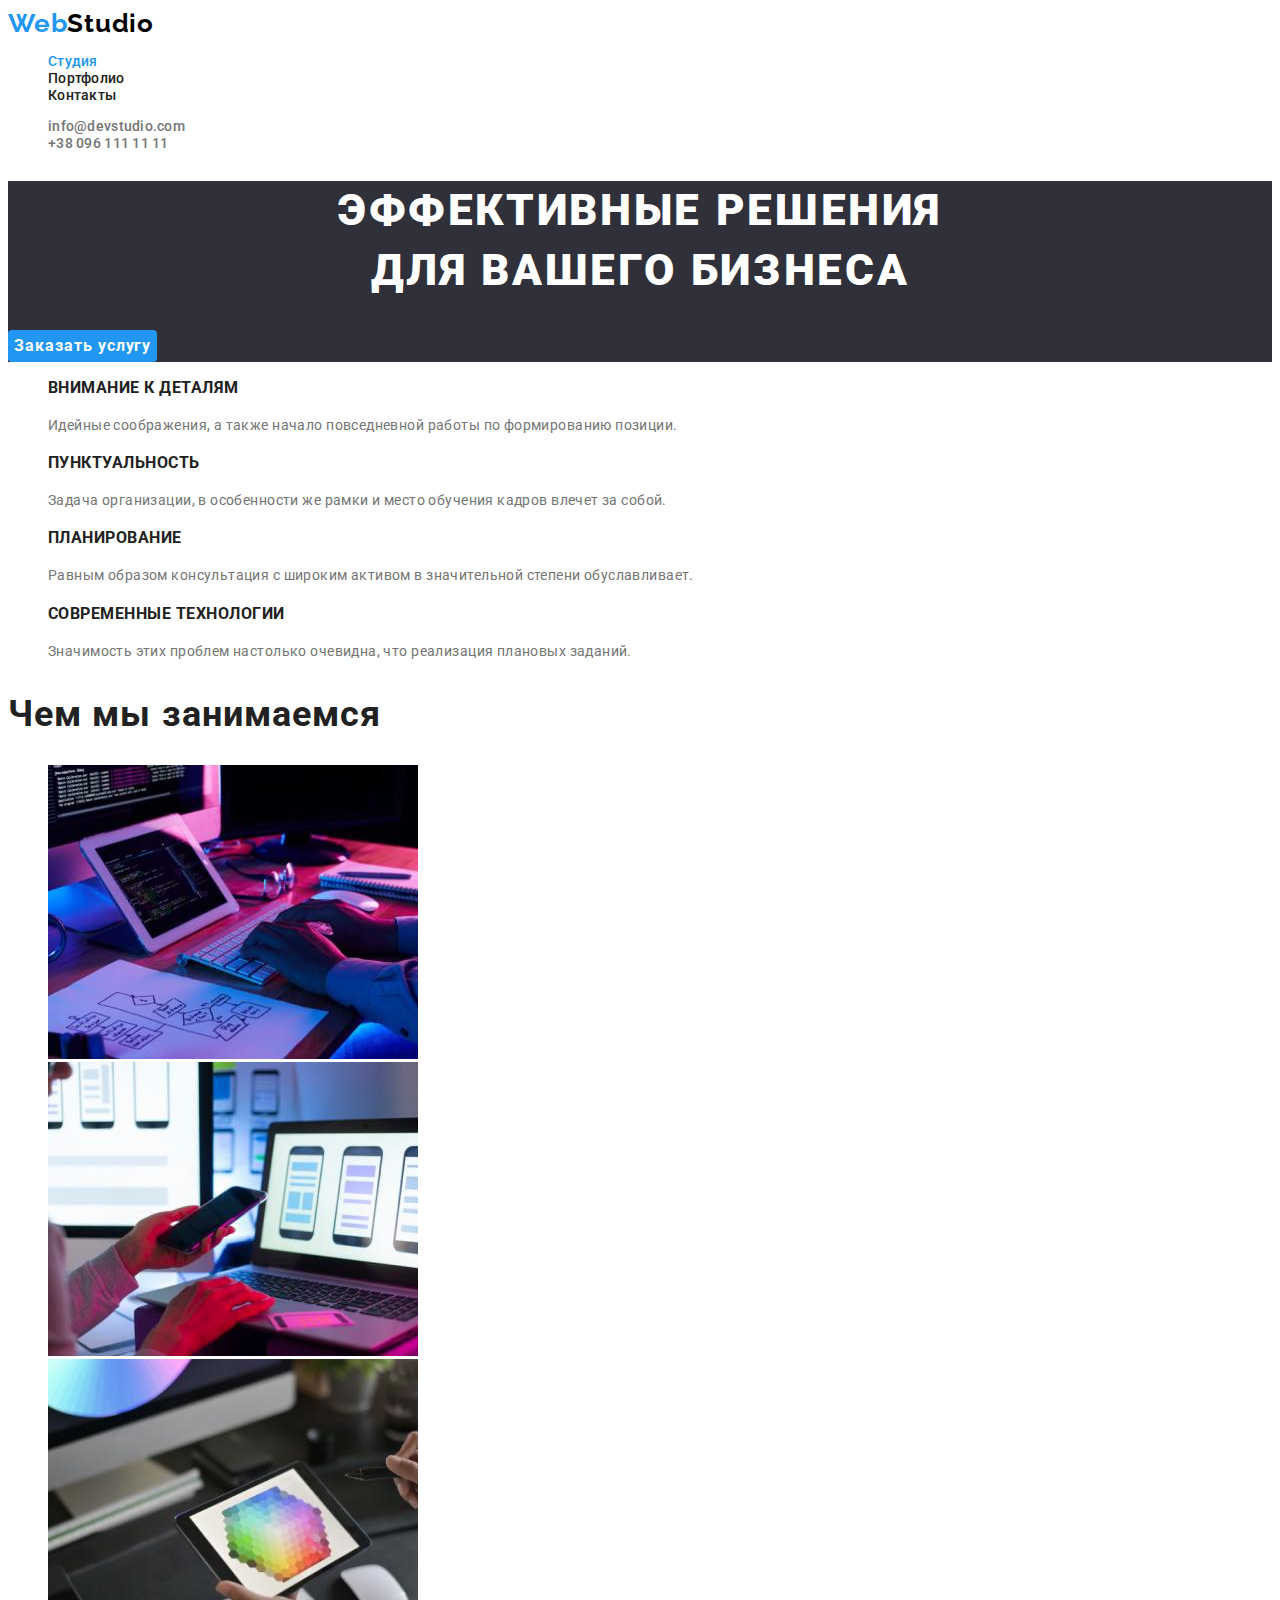
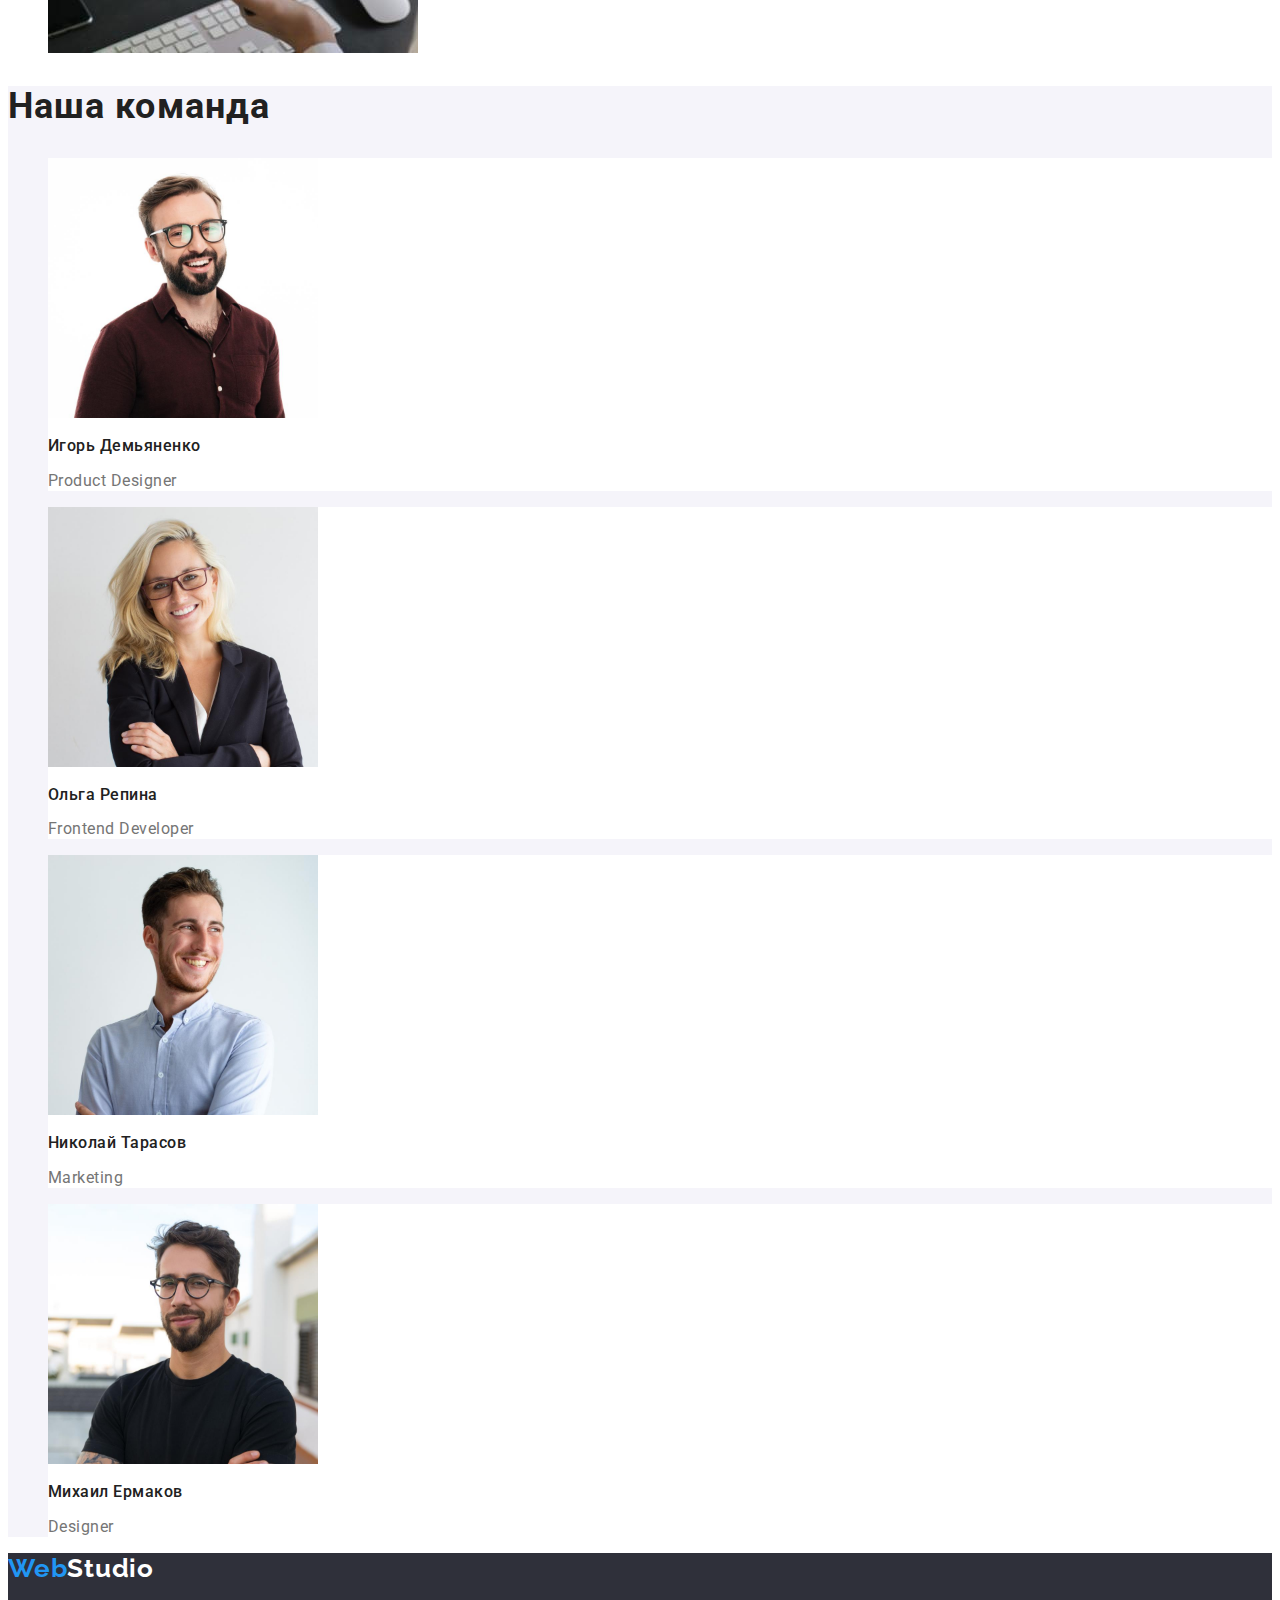
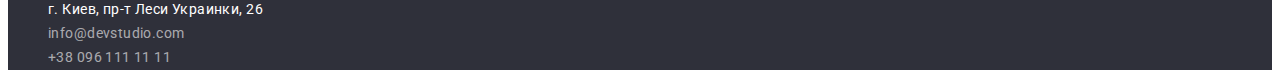
<file: index.html>
<!DOCTYPE html>
<html lang="ru">
  <head>
    <meta charset="UTF-8" />
    <meta http-equiv="X-UA-Compatible" content="IE=edge" />
    <meta name="viewport" content="width=device-width, initial-scale=1.0" />
    <title lang="en">WebStudio</title>
    <link rel="preconnect" href="https://fonts.googleapis.com" />
    <link rel="preconnect" href="https://fonts.gstatic.com" crossorigin />
    <link
      href="https://fonts.googleapis.com/css2?family=Raleway:wght@700&family=Roboto:wght@400;500;700;900&display=swap"
      rel="stylesheet"
    />
    <link rel="stylesheet" href="./styles/styles.css" />
  </head>
  <body>
    <header>
      <nav>
        <a href="./index.html" lang="en" class="logo"
          ><span class="web-color">Web</span>Studio</a
        >
        <ul>
          <li class="list">
            <a class="link page-default" href="./index.html">Студия</a>
          </li>
          <li class="list">
            <a class="link" href="./portfolio.html">Портфолио</a>
          </li>
          <li class="list"><a class="link" href="#">Контакты</a></li>
        </ul>
      </nav>
      <ul>
        <li class="list">
          <a class="mail" href="mailto:info@devstudio.com"
            >info@devstudio.com</a
          >
        </li>
        <li class="list">
          <a class="tel" href="tel:+380961111111">+38 096 111 11 11</a>
        </li>
      </ul>
    </header>
    <main>
      <section class="section">
        <h1 class="main-title">Эффективные решения <br />для вашего бизнеса</h1>
        <button type="button" class="btn-main">Заказать услугу</button>
      </section>
      <section>
        <h2 class="visually-hidden">Преимущества</h2>
        <ul>
          <li class="list">
            <h3 class="slogan">Внимание к деталям</h3>
            <p class="text">
              Идейные соображения, а также начало повседневной работы по
              формированию позиции.
            </p>
          </li>
          <li class="list">
            <h3 class="slogan">Пунктуальность</h3>
            <p class="text">
              Задача организации, в особенности же рамки и место обучения кадров
              влечет за собой.
            </p>
          </li>
          <li class="list">
            <h3 class="slogan">Планирование</h3>
            <p class="text">
              Равным образом консультация с широким активом в значительной
              степени обуславливает.
            </p>
          </li>
          <li class="list">
            <h3 class="slogan">Современные технологии</h3>
            <p class="text">
              Значимость этих проблем настолько очевидна, что реализация
              плановых заданий.
            </p>
          </li>
        </ul>
      </section>
      <section>
        <h2 class="title">Чем мы занимаемся</h2>
        <ul>
          <li class="list">
            <img
              src="images/img-5.jpg"
              alt="розробка програмного забезпечення"
              width="370"
            />
          </li>
          <li class="list">
            <img
              src="images/img-6.jpg"
              alt="тестування мобільного додатку"
              width="370"
            />
          </li>
          <li class="list">
            <img src="images/img-7.jpg" alt="робота з палітрою" width="370" />
          </li>
        </ul>
      </section>
      <section class="our-team">
        <h2 class="title">Наша команда</h2>
        <ul>
          <li class="list card-personal">
            <img src="images/img-1.jpg" alt="Игорь Демьяненко" width="270" />
            <h3 class="name">Игорь Демьяненко</h3>
            <p class="profesion" lang="en">Product Designer</p>
          </li>
          <li class="list card-personal">
            <img src="images/img-2.jpg" alt="Ольга Репина" width="270" />
            <h3 class="name">Ольга Репина</h3>
            <p class="profesion" lang="en">Frontend Developer</p>
          </li>
          <li class="list card-personal">
            <img src="images/img-3.jpg" alt="Николай Тарасов" width="270" />
            <h3 class="name">Николай Тарасов</h3>
            <p class="profesion" lang="en">Marketing</p>
          </li>
          <li class="list card-personal">
            <img src="images/img-4.jpg" alt="Михаил Ермаков" width="270" />
            <h3 class="name">Михаил Ермаков</h3>
            <p class="profesion" lang="en">Designer</p>
          </li>
        </ul>
      </section>
    </main>
    <footer>
      <a class="footer-logo" href="./index.html" lang="en"
        ><span class="web-color">Web</span>Studio</a
      >
      <address>
        <ul>
          <li class="list">
            <a
              class="adress"
              href="https://goo.gl/maps/z1BMhk5RUSK9H1MQA"
              target="_blank"
              rel="noopener noreferrer"
              >г. Киев, пр-т Леси Украинки, 26</a
            >
          </li>
          <li class="list">
            <a class="footer-mail" href="mailto:info@devstudio.com"
              >info@devstudio.com</a
            >
          </li>
          <li class="list">
            <a class="footer-tel" href="tel:+380961111111">+38 096 111 11 11</a>
          </li>
        </ul>
      </address>
    </footer>
  </body>
</html>
</file>
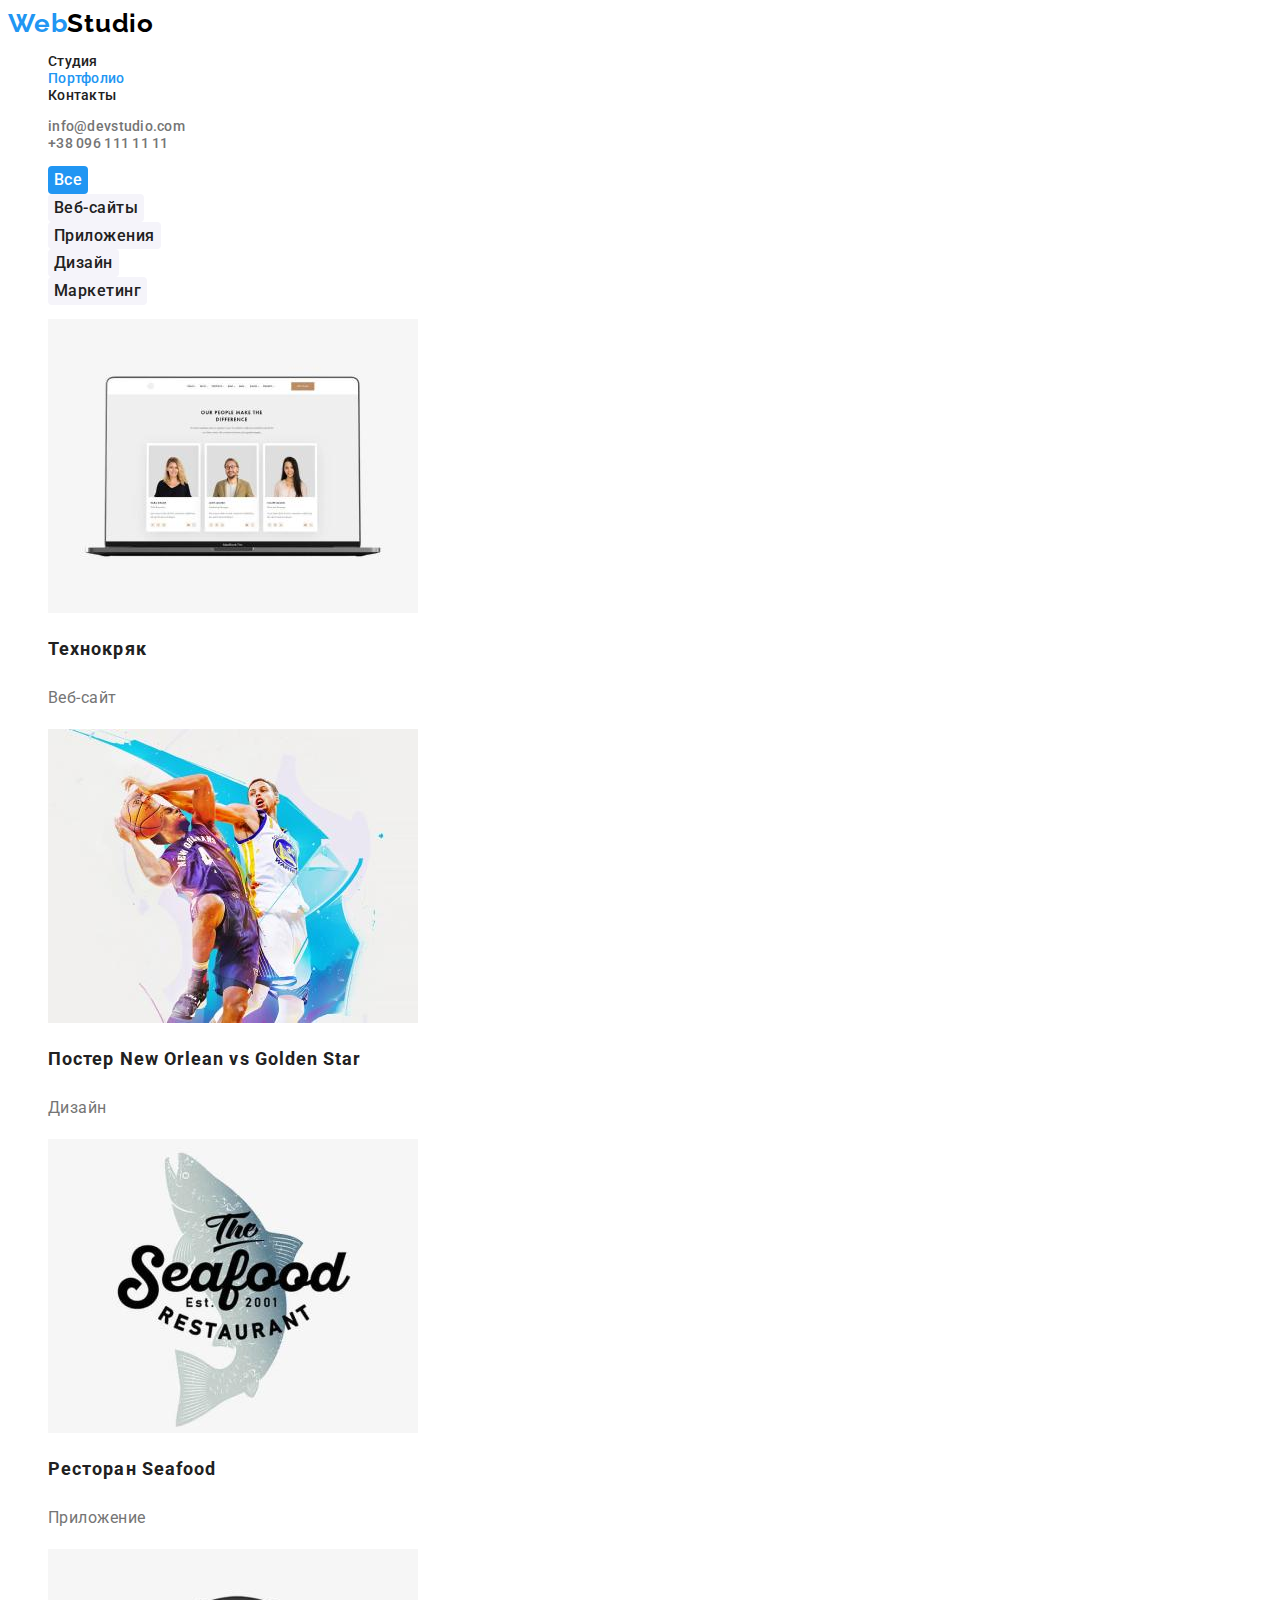
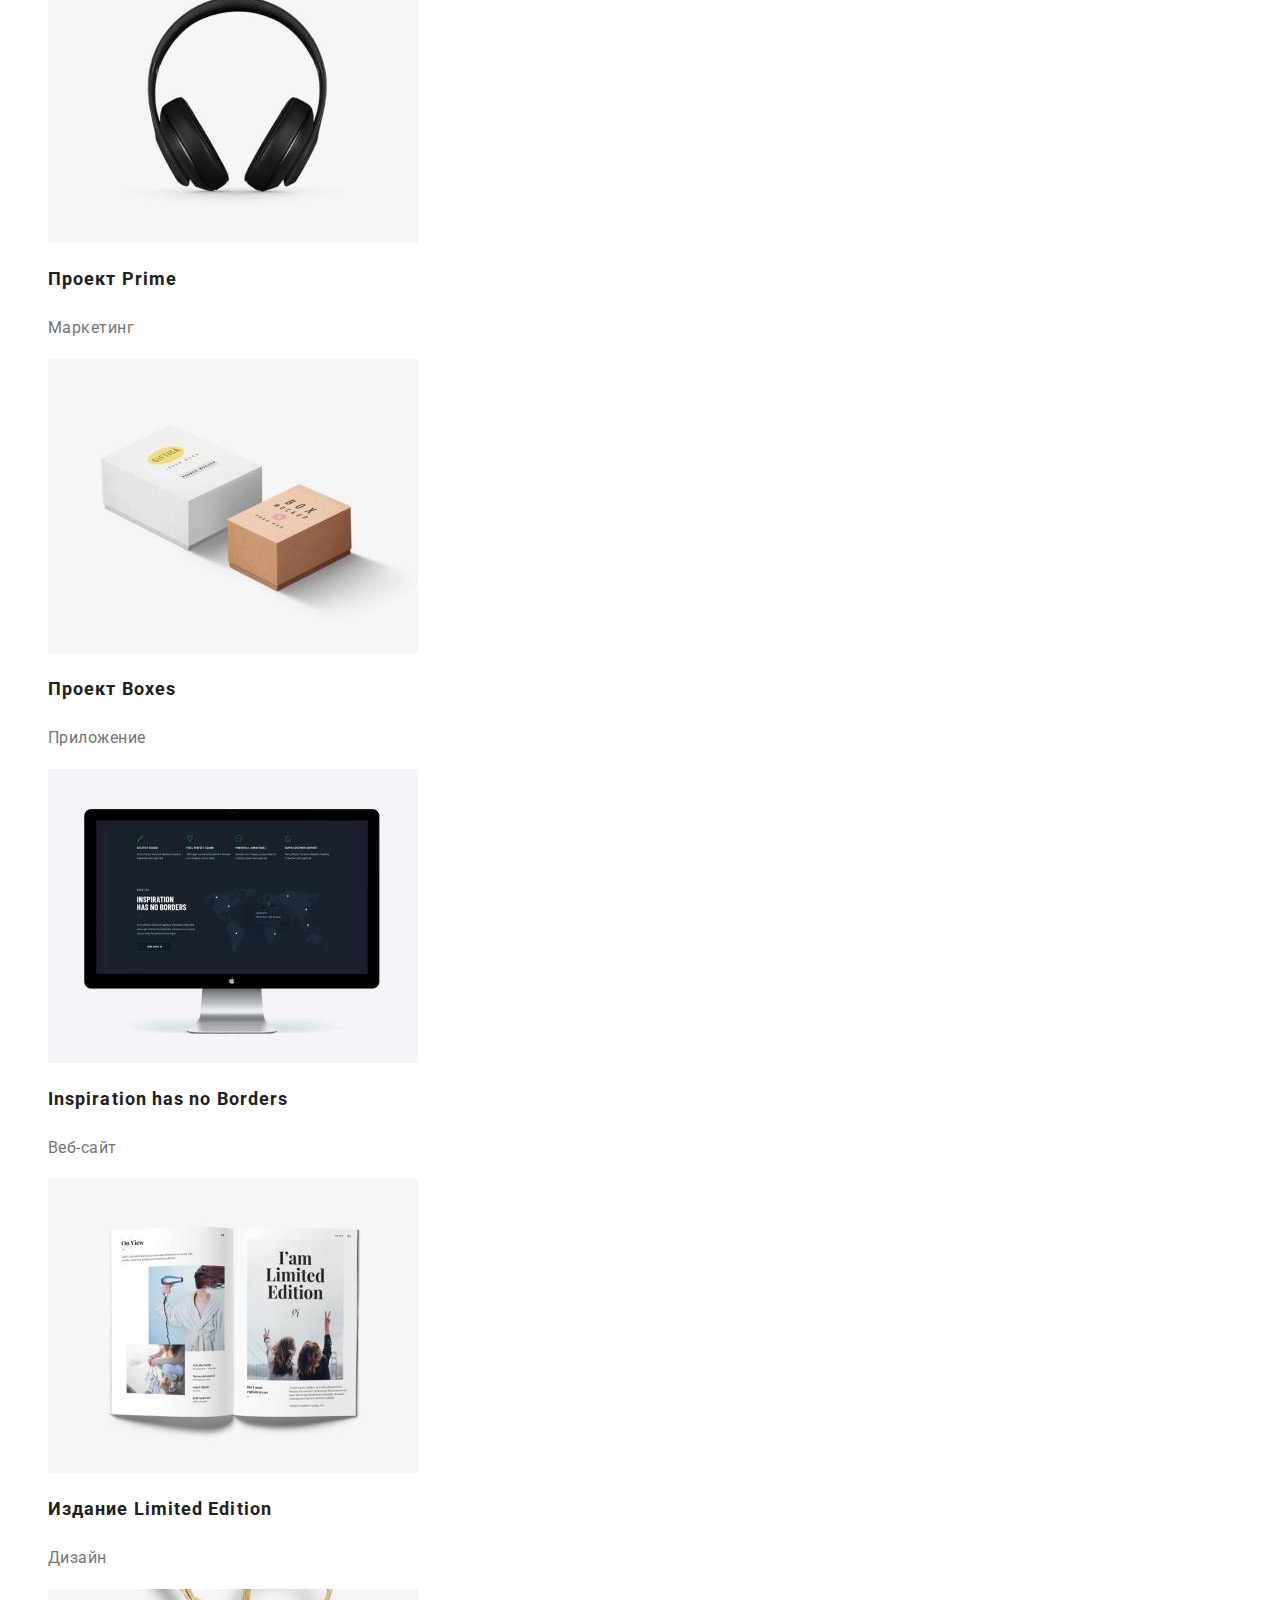
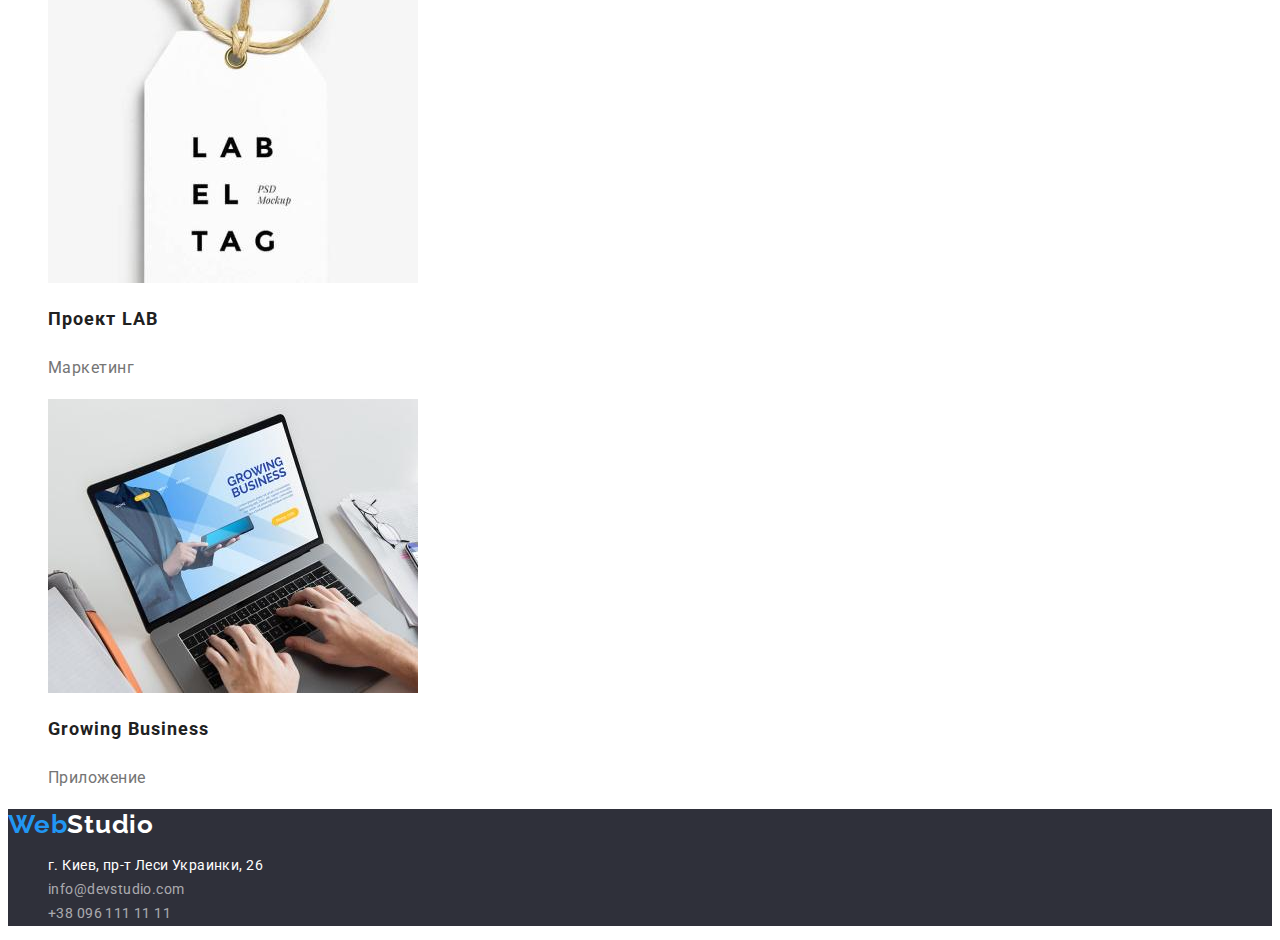
<file: portfolio.html>
<!DOCTYPE html>
<html lang="ru">
  <head>
    <meta charset="UTF-8" />
    <meta http-equiv="X-UA-Compatible" content="IE=edge" />
    <meta name="viewport" content="width=device-width, initial-scale=1.0" />
    <title lang="en">Portfolio</title>
    <link rel="preconnect" href="https://fonts.googleapis.com" />
    <link rel="preconnect" href="https://fonts.gstatic.com" crossorigin />
    <link
      href="https://fonts.googleapis.com/css2?family=Raleway:wght@700&family=Roboto:wght@400;500;700;900&display=swap"
      rel="stylesheet"
    />
    <link rel="stylesheet" href="./styles/styles.css" />
  </head>
  <body>
    <header>
      <nav>
        <a href="./index.html" lang="en" class="logo"
          ><span class="web-color">Web</span>Studio</a
        >
        <ul>
          <li class="list"><a class="link" href="./index.html">Студия</a></li>
          <li class="list">
            <a class="link page-default" href="./portfolio.html">Портфолио</a>
          </li>
          <li class="list"><a class="link" href="#">Контакты</a></li>
        </ul>
      </nav>
      <ul>
        <li class="list">
          <a class="mail" href="mailto:info@devstudio.com"
            >info@devstudio.com</a
          >
        </li>
        <li class="list">
          <a class="tel" href="tel:+380961111111">+38 096 111 11 11</a>
        </li>
      </ul>
    </header>
    <main>
      <section>
        <h1 class="visually-hidden">Вкладки</h1>
        <ul>
          <li class="list">
            <button class="btn-filter btn-filter-default" type="button">
              Все
            </button>
          </li>
          <li class="list">
            <button class="btn-filter" type="button">Веб-сайты</button>
          </li>
          <li class="list">
            <button class="btn-filter" type="button">Приложения</button>
          </li>
          <li class="list">
            <button class="btn-filter" type="button">Дизайн</button>
          </li>
          <li class="list">
            <button class="btn-filter" type="button">Маркетинг</button>
          </li>
        </ul>
        <ul>
          <li class="list">
            <img
              src="images/img-8.jpg"
              alt="открытый ноутбук"
              width="370"
              height="294"
            />
            <h2 class="filter-title">Технокряк</h2>
            <p class="filter-subtitle">Веб-сайт</p>
          </li>
          <li class="list">
            <img
              src="images/img-9.jpg"
              alt="баскетболист"
              width="370"
              height="294"
            />
            <h2 class="filter-title">
              Постер <span lang="en">New Orlean vs Golden Star</span>
            </h2>
            <p class="filter-subtitle">Дизайн</p>
          </li>
          <li class="list">
            <img
              src="images/img-10.jpg"
              alt="логотип"
              width="370"
              height="294"
            />
            <h2 class="filter-title">
              Ресторан <span lang="en">Seafood</span>
            </h2>
            <p class="filter-subtitle">Приложение</p>
          </li>
          <li class="list">
            <img
              src="images/img-11.jpg"
              alt="наушники"
              width="370"
              height="294"
            />
            <h2 class="filter-title">Проект <span lang="en">Prime</span></h2>
            <p class="filter-subtitle">Маркетинг</p>
          </li>
          <li class="list">
            <img
              src="images/img-12.jpg"
              alt="две коробочки"
              width="370"
              height="294"
            />
            <h2 class="filter-title">Проект <span lang="en">Boxes</span></h2>
            <p class="filter-subtitle">Приложение</p>
          </li>
          <li class="list">
            <img
              src="images/img-13.jpg"
              alt="компьютер"
              width="370"
              height="294"
            />
            <h2 class="filter-title" lang="en">Inspiration has no Borders</h2>
            <p class="filter-subtitle">Веб-сайт</p>
          </li>
          <li class="list">
            <img
              src="images/img-14.jpg"
              alt="журнал"
              width="370"
              height="294"
            />
            <h2 class="filter-title">
              Издание <span lang="en">Limited Edition</span>
            </h2>
            <p class="filter-subtitle">Дизайн</p>
          </li>
          <li class="list">
            <img src="images/img-15.jpg" alt="бирка" width="370" height="294" />
            <h2 class="filter-title">Проект <span lang="en">LAB</span></h2>
            <p class="filter-subtitle">Маркетинг</p>
          </li>
          <li class="list">
            <img
              src="images/img-16.jpg"
              alt="руки на ноутбуке"
              width="370"
              height="294"
            />
            <h2 class="filter-title" lang="en">Growing Business</h2>
            <p class="filter-subtitle">Приложение</p>
          </li>
        </ul>
      </section>
    </main>
    <footer>
      <a class="footer-logo" href="./index.html" lang="en"
        ><span class="web-color">Web</span>Studio</a
      >
      <address>
        <ul>
          <li class="list">
            <a
              class="adress"
              href="https://goo.gl/maps/z1BMhk5RUSK9H1MQA"
              target="_blank"
              rel="noopener noreferrer"
              >г. Киев, пр-т Леси Украинки, 26</a
            >
          </li>
          <li class="list">
            <a class="footer-mail" href="mailto:info@devstudio.com"
              >info@devstudio.com</a
            >
          </li>
          <li class="list">
            <a class="footer-tel" href="tel:+380961111111">+38 096 111 11 11</a>
          </li>
        </ul>
      </address>
    </footer>
  </body>
</html>
</file>
<file: styles/styles.css>
:root {
  --main-color: #212121;
  --accent-color: #2196f3;
  --logo-color: #000000;
  --text-color: #757575;
  --main-lite-color: #ffffff;
  --section-background-color: #2f303a;
  --btn-filter-background-color: #f5f4fa;
  --btn-hover-color: #188ce8;
}
body {
  font-family: Roboto, sans-serif;
  color: var(--main-color);
  background-color: var(--main-lite-color);
  font-size: 14px;
}
.list {
  list-style: none;
}
.visually-hidden {
  position: absolute;
  white-space: nowrap;
  width: 1px;
  height: 1px;
  overflow: hidden;
  border: 0;
  padding: 0;
  clip: rect(0 0 0 0);
  clip-path: inset(50%);
  margin: -1px;
}
/* HEADER */
.web-color {
  font-family: "Raleway", sans-serif;
  font-weight: 700;
  font-size: 26px;
  line-height: 1.19;
  letter-spacing: 0.03em;
  color: var(--accent-color);
}
.logo {
  list-style: none;
  text-decoration: none;
  font-family: "Raleway", sans-serif;
  font-weight: 700;
  font-size: 26px;
  line-height: 1.19;
  letter-spacing: 0.03em;
  color: var(--logo-color);
}
.link:hover,
.mail:hover,
.tel:hover,
.footer-mail:hover,
.footer-tel:hover {
  color: var(--accent-color);
}
.link:focus,
.mail:focus,
.tel:focus,
.footer-mail:focus,
.footer-tel:focus {
  color: var(--accent-color);
}
.link {
  list-style: none;
  text-decoration: none;
  font-weight: 500;
  line-height: 1.14;
  letter-spacing: 0.02em;
  color: var(--main-color);
}
.page-default {
  color: var(--accent-color);
}
.mail,
.tel {
  list-style: none;
  text-decoration: none;
  font-weight: 500;
  line-height: 1.14;
  letter-spacing: 0.02em;
  color: var(--text-color);
}
/* MAIN */
.section {
  background-color: var(--section-background-color);
}
.main-title {
  font-weight: 900;
  font-size: 44px;
  line-height: 1.36;
  text-align: center;
  letter-spacing: 0.06em;
  text-transform: uppercase;
  color: var(--main-lite-color);
}
.btn-main {
  cursor: pointer;
  font-family: "Roboto";
  font-style: normal;
  font-weight: 700;
  font-size: 16px;
  line-height: 1.88;
  display: flex;
  align-items: center;
  text-align: center;
  letter-spacing: 0.06em;
  color: var(--main-lite-color);
  background-color: var(--accent-color);
  border: none;
  border-radius: 4px;
}
.btn-main:hover {
  background-color: var(--btn-hover-color);
}
.btn-main:focus {
  background-color: var(--btn-hover-color);
}
.btn-filter {
  cursor: pointer;
  font-family: "Roboto";
  font-style: normal;
  font-weight: 500;
  font-size: 16px;
  line-height: 1.62;
  text-align: center;
  letter-spacing: 0.03em;
  color: var(--main-color);
  background-color: var(--btn-filter-background-color);
  border: none;
  border-radius: 4px;
}
.btn-filter:hover {
  color: var(--main-lite-color);
  background-color: var(--accent-color);
}
.btn-filter:focus {
  color: var(--main-lite-color);
  background-color: var(--accent-color);
}
.btn-filter-default {
  color: var(--main-lite-color);
  background-color: var(--accent-color);
}
/* section */
.slogan {
  font-weight: 700;
  line-height: 1.14;
  letter-spacing: 0.03em;
  text-transform: uppercase;
}
.text {
  font-weight: 400;
  line-height: 1.71;
  letter-spacing: 0.03em;
  color: var(--text-color);
}
.our-team {
  background-color: var(--btn-filter-background-color);
}
.card-personal {
  background-color: var(--main-lite-color);
}
.title {
  font-weight: 700;
  font-size: 36px;
  line-height: 1.16;
  letter-spacing: 0.03em;
}
.name {
  font-weight: 500;
  font-size: 16px;
  line-height: 1.18;
  letter-spacing: 0.03em;
}
.profesion {
  font-weight: 400;
  font-size: 16px;
  line-height: 1.18;
  letter-spacing: 0.03em;
  color: var(--text-color);
}
/* FOOTER */
footer {
  background-color: #2f303a;
}
.footer-logo {
  text-decoration: none;
  font-family: "Raleway", sans-serif;
  font-style: normal;
  font-weight: 700;
  font-size: 26px;
  line-height: 1.19;
  letter-spacing: 0.03em;
  color: var(--main-lite-color);
}
.adress {
  list-style: none;
  text-decoration: none;
  font-style: normal;
  font-weight: 400;
  line-height: 1.71;
  letter-spacing: 0.03em;
  color: var(--main-lite-color);
}
.footer-mail,
.footer-tel {
  list-style: none;
  text-decoration: none;
  font-style: normal;
  font-weight: 400;
  line-height: 1.71;
  letter-spacing: 0.03em;
  color: rgba(255, 255, 255, 0.6);
}
/* PORTFOLIO_FILTER */
.filter-title {
  font-weight: 700;
  font-size: 18px;
  line-height: 2;
  letter-spacing: 0.06em;
}
.filter-subtitle {
  font-size: 16px;
  line-height: 1.88;
  letter-spacing: 0.03em;
  color: var(--text-color);
}
</file>
